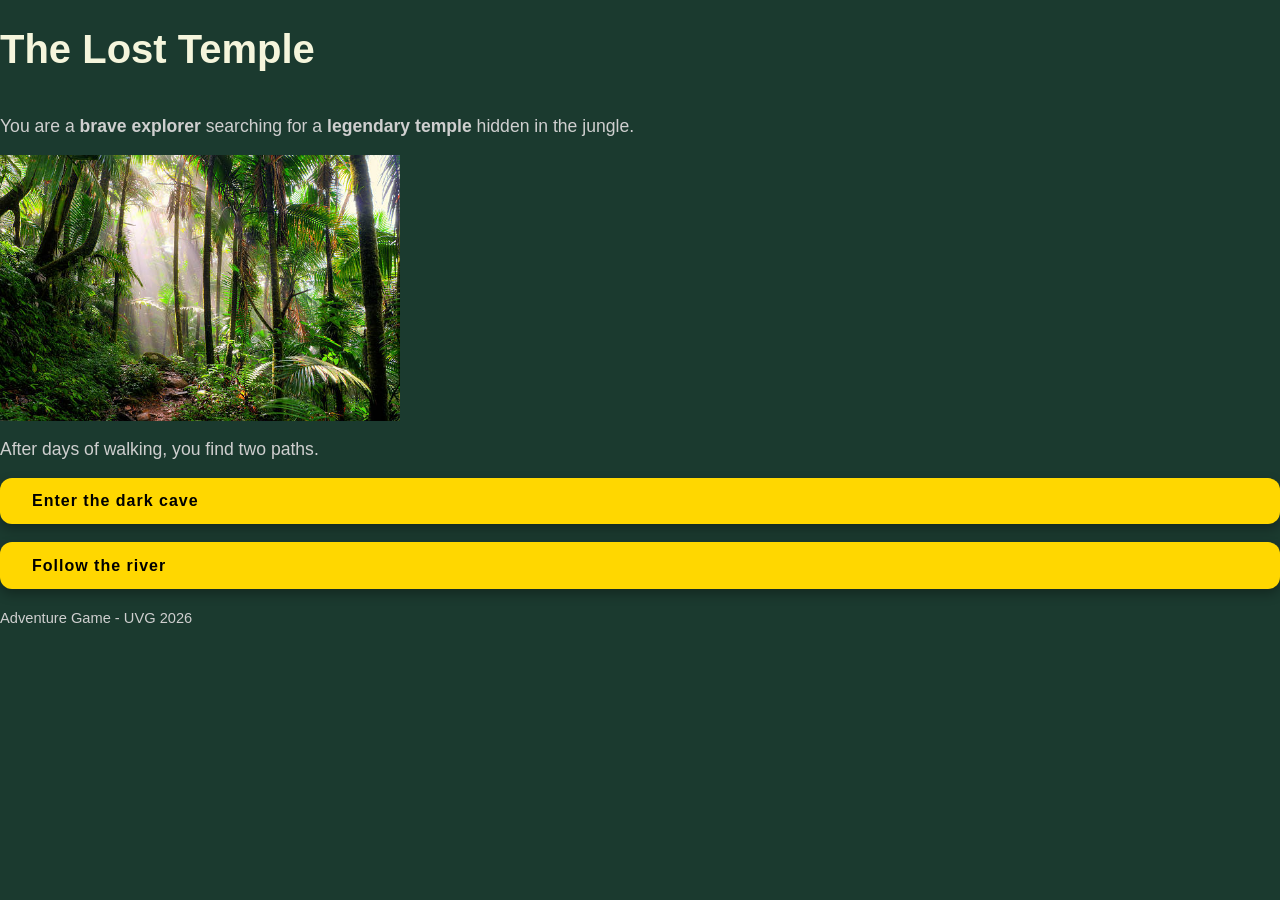
<file: index.html>
<!DOCTYPE html>
<html>
<head>
    <meta charset="UTF-8">
    <link rel="stylesheet" href="css/styles.css">
    <title>The Lost Temple - Start</title>
</head>
<body class="index-page">

<h1> The Lost Temple</h1>

<p>You are a <strong>brave explorer</strong> searching for a <b>legendary temple</b> hidden in the jungle.</p>

<img src="assets/jungle.jpg" alt="Jungle" width="400">

<p>After days of walking, you find two paths.</p>

<a href="paginas/path1.html">Enter the dark cave</a><br>
<a href="paginas/path2.html">Follow the river</a>

<footer>
    <p><small>Adventure Game - UVG 2026</small></p>
</footer>

</body>
</html>
</file>
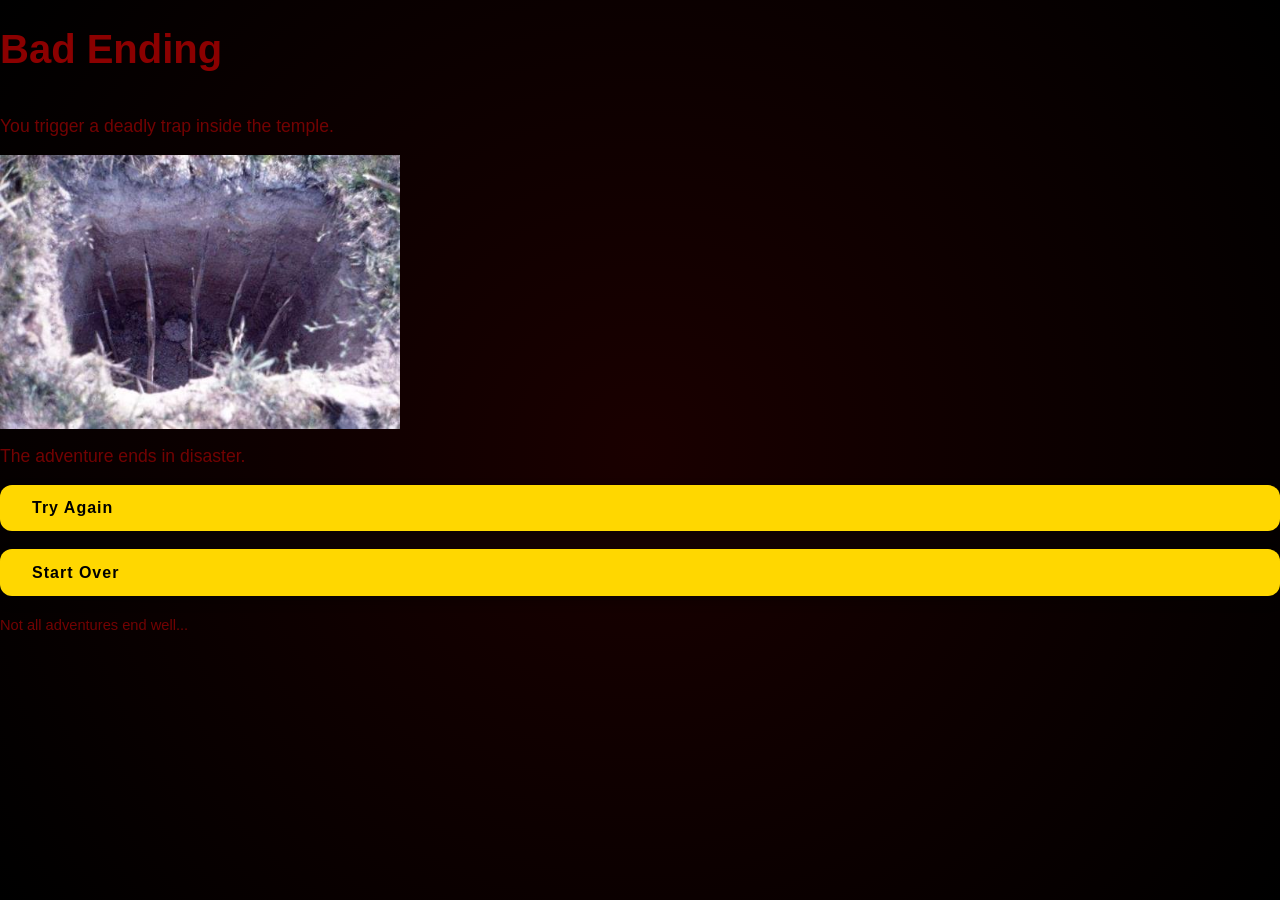
<file: paginas/bad.html>
<!DOCTYPE html>
<html>
<head>
    <meta charset="UTF-8">
    <link rel="stylesheet" href="../css/styles.css">
    <title>Bad Ending</title>
</head>
<body class="bad">

<h1>Bad Ending</h1>

<p>You trigger a deadly trap inside the temple.</p>

<img src="../assets/trap.jpg" alt="Trap" width="400">

<p>The adventure ends in disaster.</p>

<a href="../index.html">Try Again</a><br>
<a href="../index.html">Start Over</a>

<footer>
    <p><small>Not all adventures end well...</small></p>
</footer>

</body>
</html>
</file>
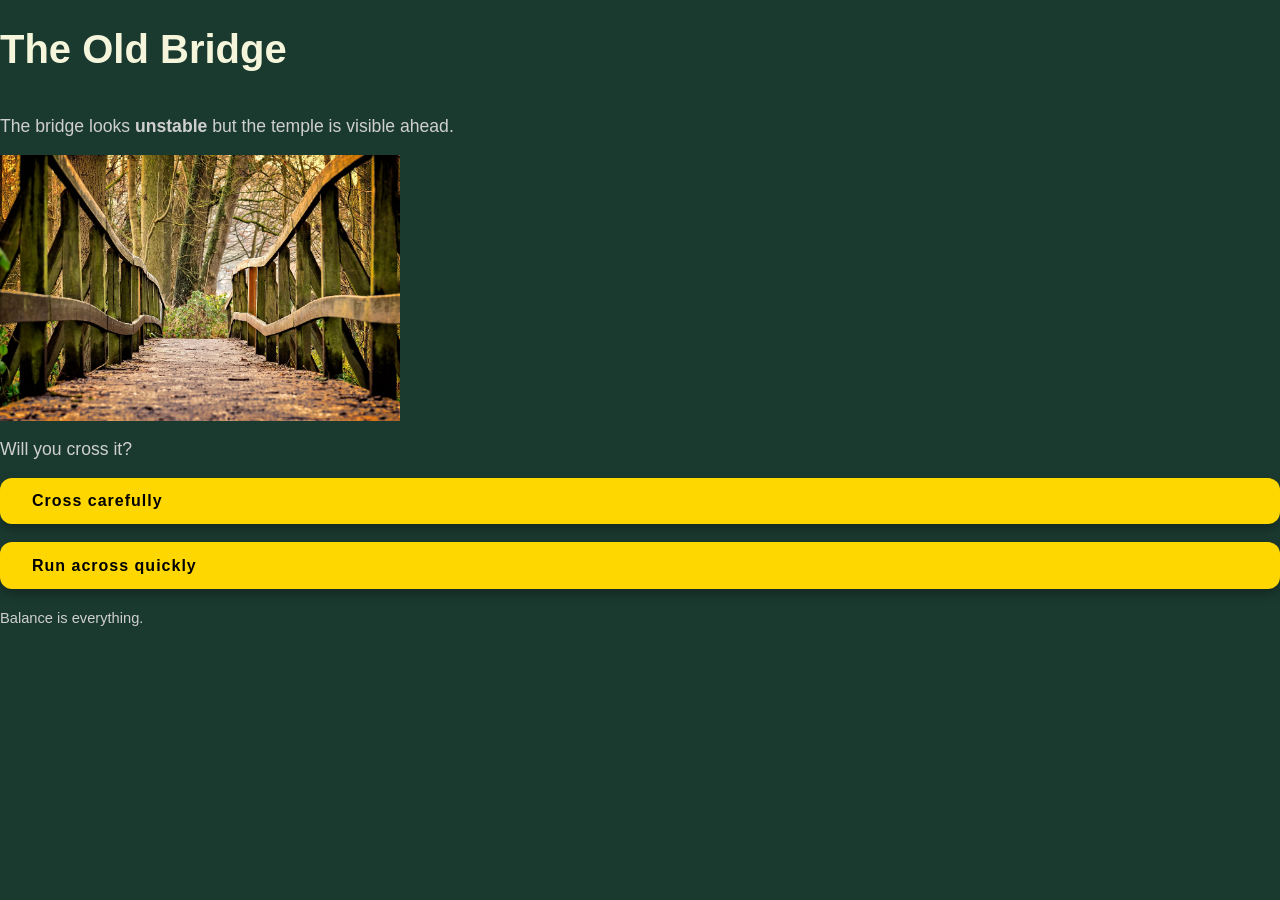
<file: paginas/bridge.html>
<!DOCTYPE html>
<html>
<head>
    <meta charset="UTF-8">
    <link rel="stylesheet" href="../css/styles.css">
    <title>The Bridge</title>
</head>
<body class="bridge-page">

<h1>The Old Bridge</h1>

<p>The bridge looks <b>unstable</b> but the temple is visible ahead.</p>

<img src="../assets/bridge.jpg" alt="Bridge" width="400">

<p>Will you cross it?</p>

<a href="good.html">Cross carefully</a><br>
<a href="bad.html">Run across quickly</a>

<footer>
    <p><small>Balance is everything.</small></p>
</footer>

</body>
</html>
</file>
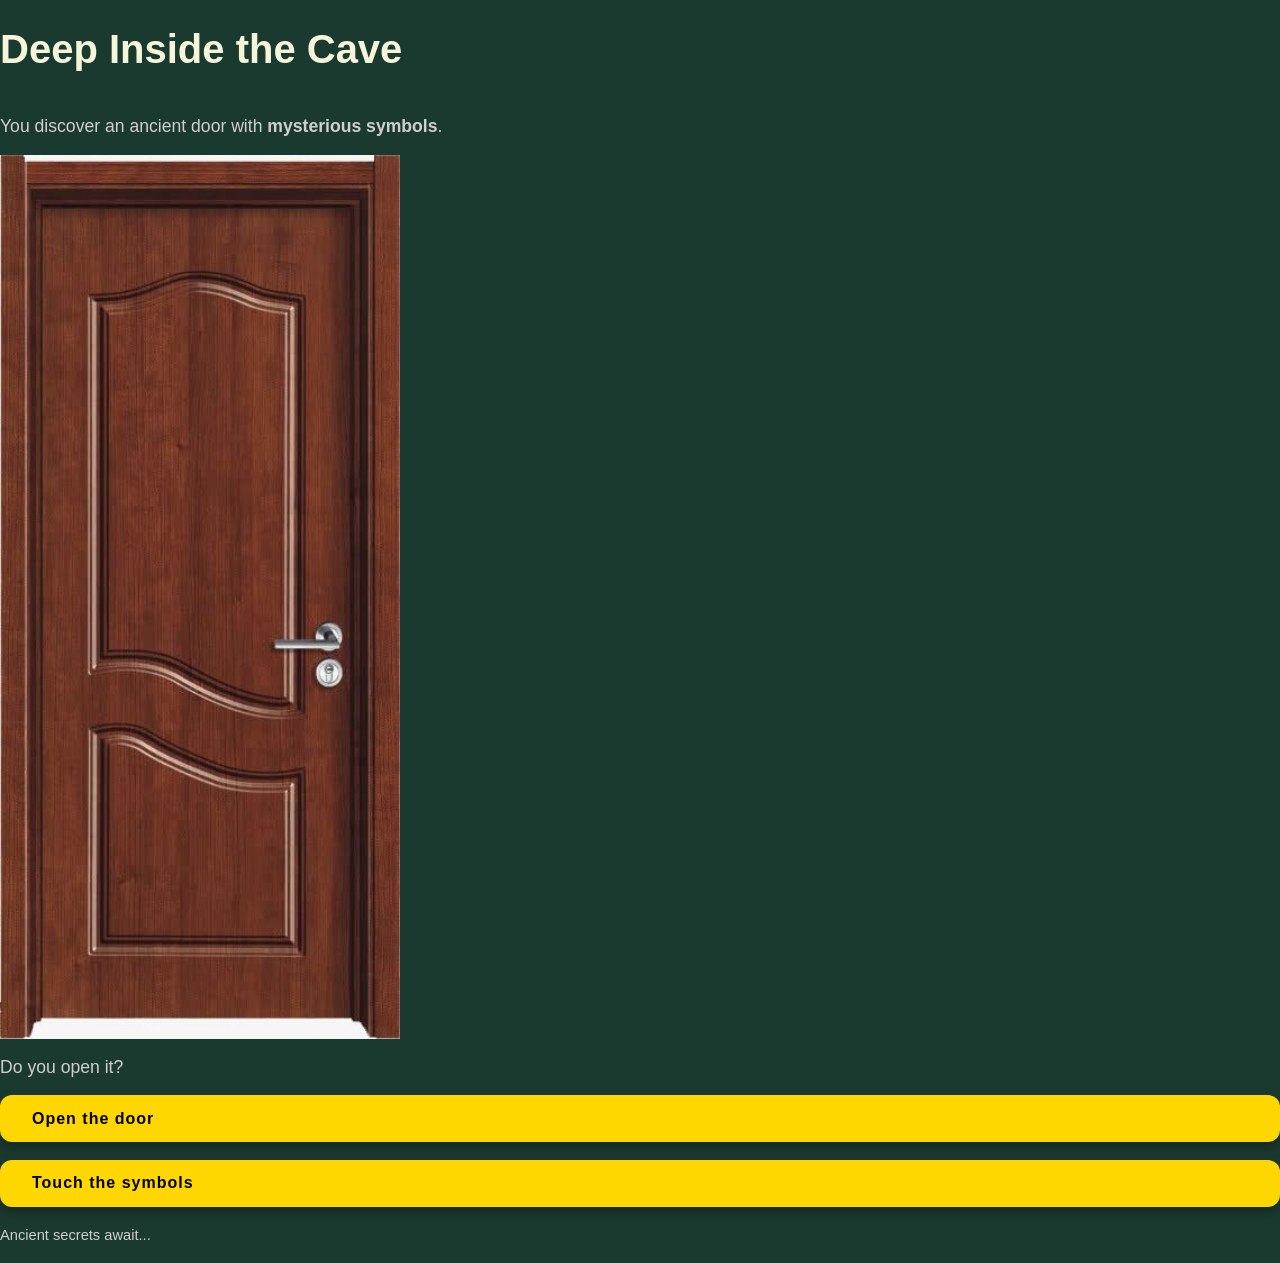
<file: paginas/challenge.html>
<!DOCTYPE html>
<html>
<head>
    <meta charset="UTF-8">
    <link rel="stylesheet" href="../css/styles.css">
    <title>Deep Inside</title>
</head>
<body class="cave-page">

<h1>Deep Inside the Cave</h1>

<p>You discover an ancient door with <strong>mysterious symbols</strong>.</p>

<img src="../assets/door.jpg" alt="Door" width="400">

<p>Do you open it?</p>

<a href="good.html">Open the door</a><br>
<a href="bad.html">Touch the symbols</a>

<footer>
    <p><small>Ancient secrets await...</small></p>
</footer>

</body>
</html>
</file>
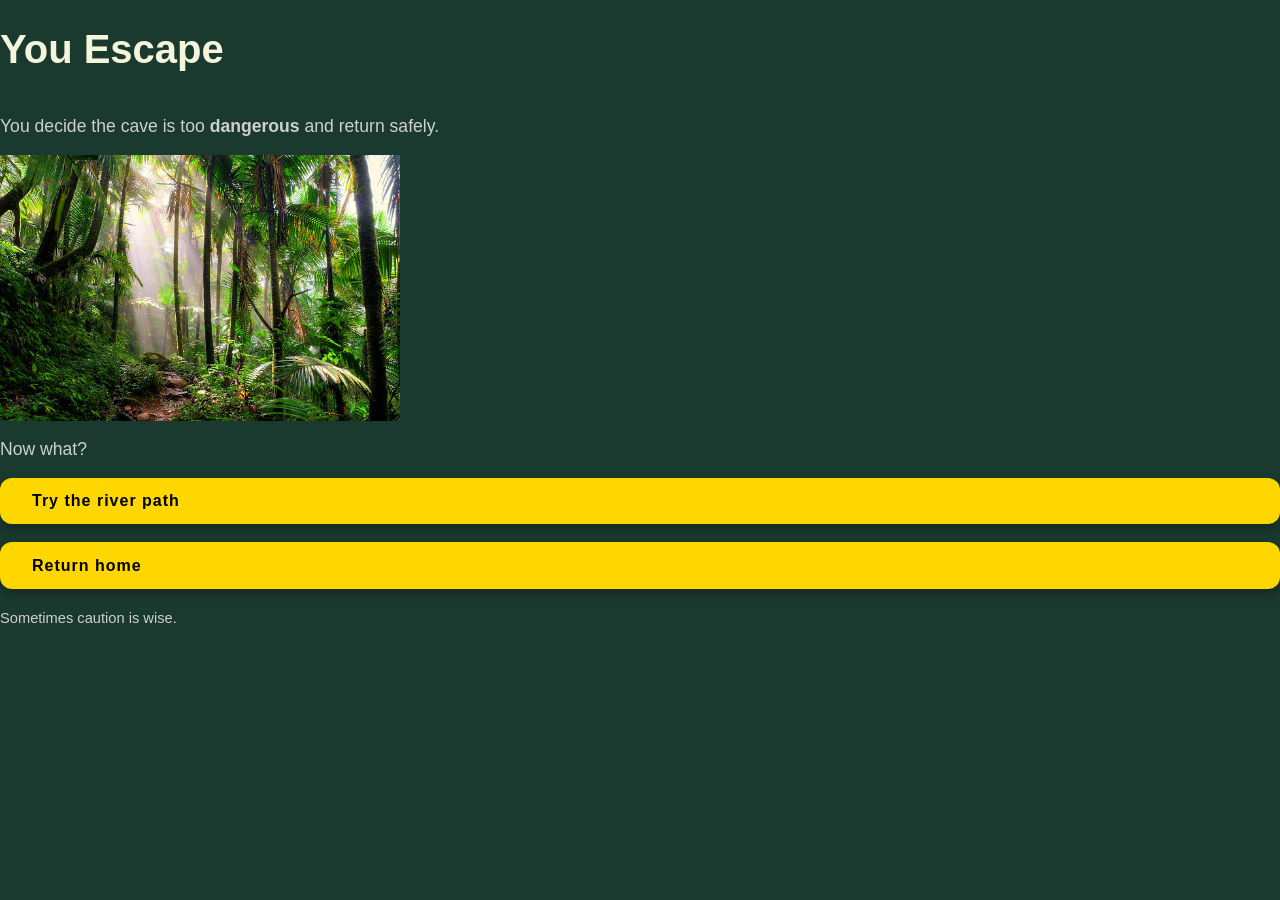
<file: paginas/escape.html>
<!DOCTYPE html>
<html>
<head>
    <meta charset="UTF-8">
    <link rel="stylesheet" href="../css/styles.css">
    <title>Escape</title>
</head>
<body class="escape-page">

<h1>You Escape</h1>

<p>You decide the cave is too <strong>dangerous</strong> and return safely.</p>

<img src="../assets/jungle.jpg" alt="Jungle" width="400">

<p>Now what?</p>

<a href="bridge.html">Try the river path</a><br>
<a href="neutral.html">Return home</a>

<footer>
    <p><small>Sometimes caution is wise.</small></p>
</footer>

</body>
</html>
</file>
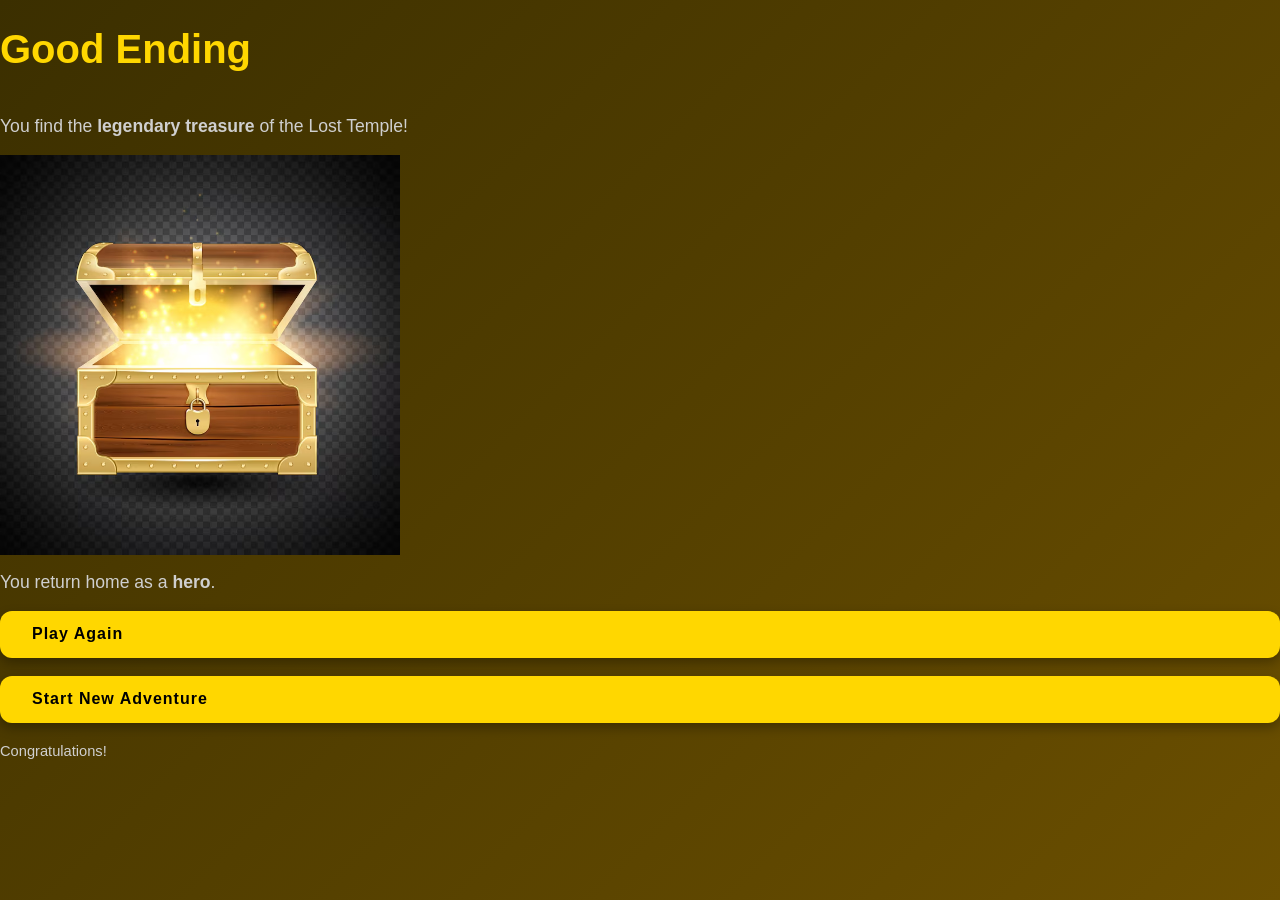
<file: paginas/good.html>
<!DOCTYPE html>
<html>
<head>
    <meta charset="UTF-8">
    <link rel="stylesheet" href="../css/styles.css">
    <title>Good Ending</title>
</head>
<body class="good">

<h1>Good Ending</h1>

<p>You find the <strong>legendary treasure</strong> of the Lost Temple!</p>

<img src="../assets/treasure.jpg" alt="Treasure" width="400">

<p>You return home as a <b>hero</b>.</p>

<a href="../index.html">Play Again</a><br>
<a href="../index.html">Start New Adventure</a>

<footer>
    <p><small>Congratulations!</small></p>
</footer>

</body>
</html>
</file>
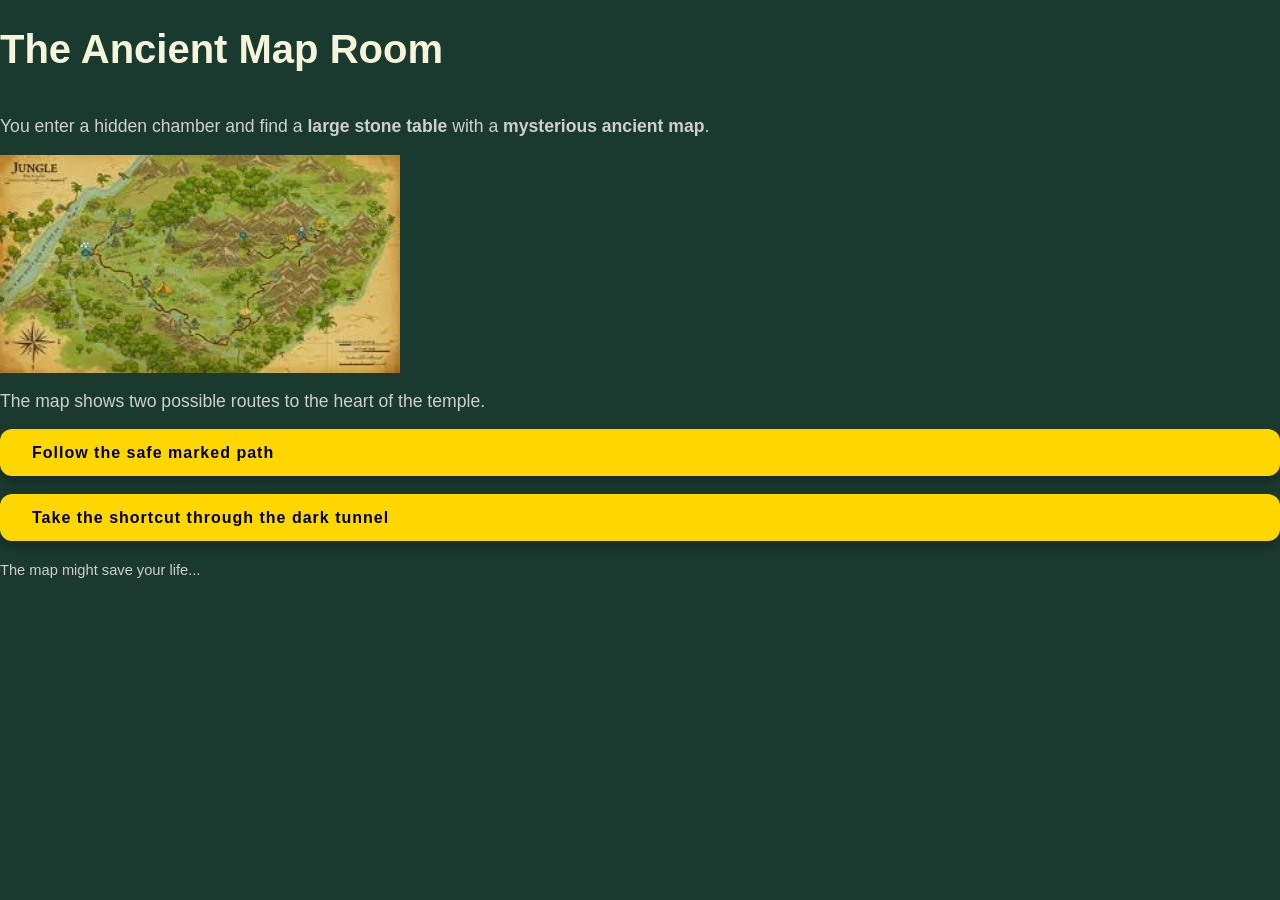
<file: paginas/map.html>
<!DOCTYPE html>
<html>
<head>
    <meta charset="UTF-8">
    <link rel="stylesheet" href="../css/styles.css">
    <title>The Ancient Map</title>
</head>
<body class="map-page">

<h1>The Ancient Map Room</h1>

<p>You enter a hidden chamber and find a <strong>large stone table</strong> with a <b>mysterious ancient map</b>.</p>

<img src="../assets/map.jpg" alt="Ancient Map" width="400">

<p>The map shows two possible routes to the heart of the temple.</p>

<a href="good.html">Follow the safe marked path</a><br>
<a href="bad.html">Take the shortcut through the dark tunnel</a>

<footer>
    <p><small>The map might save your life...</small></p>
</footer>

</body>
</html>
</file>
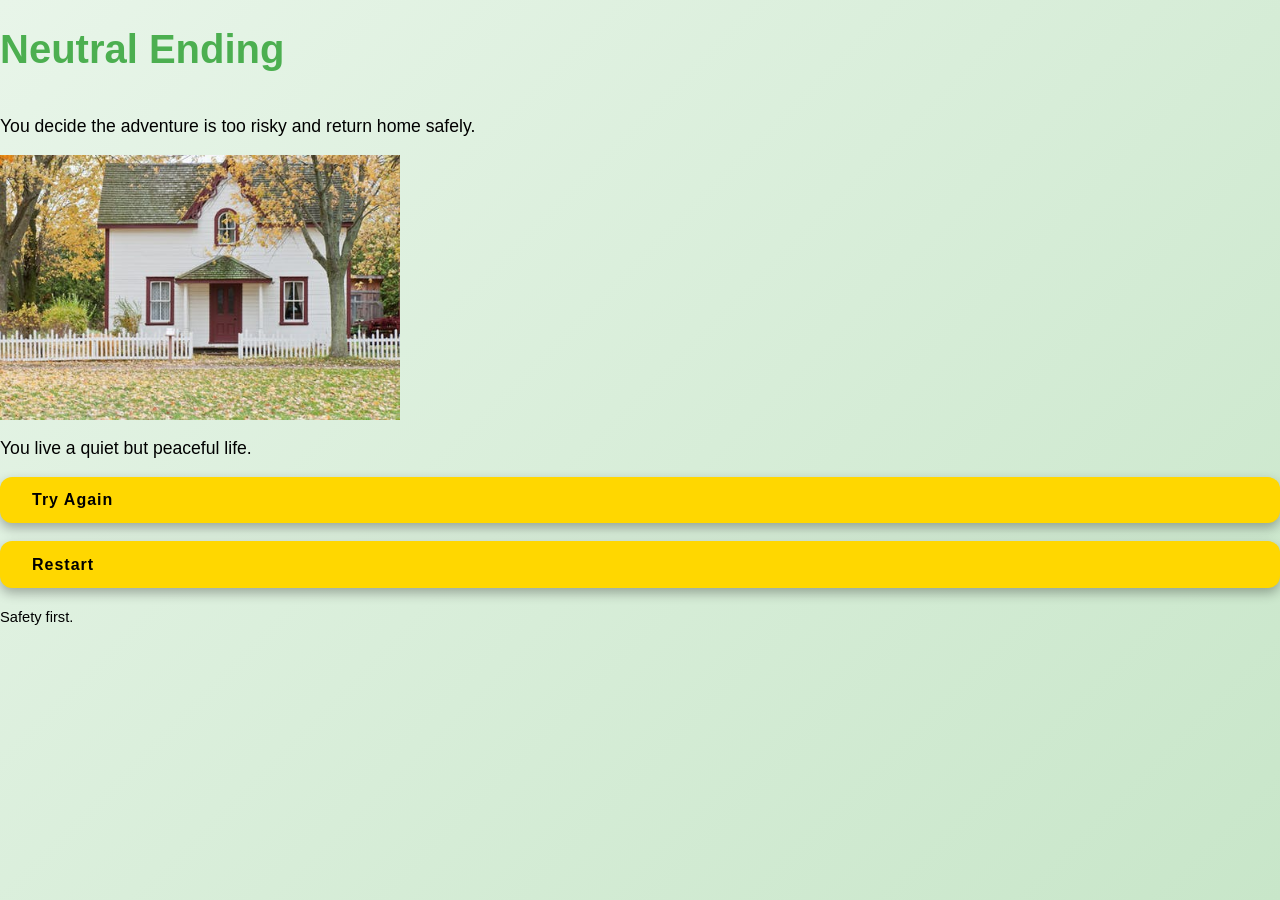
<file: paginas/neutral.html>
<!DOCTYPE html>
<html>
<head>
    <meta charset="UTF-8">
    <link rel="stylesheet" href="../css/styles.css">
    <title>Neutral Ending</title>
</head>
<body class="neutral">

<h1>Neutral Ending</h1>

<p>You decide the adventure is too risky and return home safely.</p>

<img src="../assets/home.jpg" alt="Home" width="400">

<p>You live a quiet but peaceful life.</p>

<a href="../index.html">Try Again</a><br>
<a href="../index.html">Restart</a>

<footer>
    <p><small>Safety first.</small></p>
</footer>

</body>
</html>
</file>
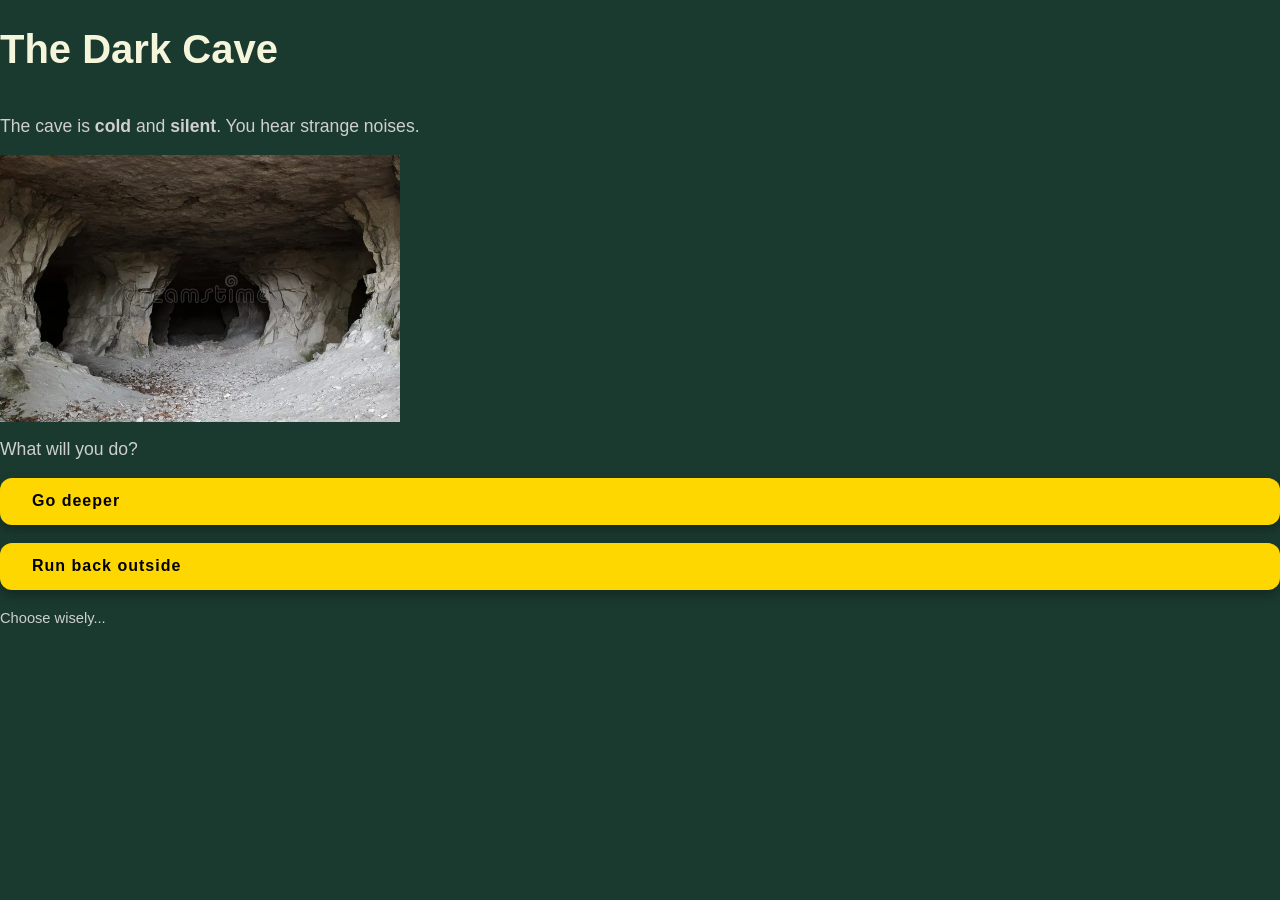
<file: paginas/path1.html>
<!DOCTYPE html>
<html>
<head>
    <meta charset="UTF-8">
    <link rel="stylesheet" href="../css/styles.css">
    <title>Dark Cave</title>
</head>
<body class="cave-page">

<h1>The Dark Cave</h1>

<p>The cave is <strong>cold</strong> and <b>silent</b>. You hear strange noises.</p>

<img src="../assets/cave.jpg" alt="Cave" width="400">

<p>What will you do?</p>

<a href="challenge.html">Go deeper</a><br>
<a href="escape.html">Run back outside</a>

<footer>
    <p><small>Choose wisely...</small></p>
</footer>

</body>
</html>
</file>
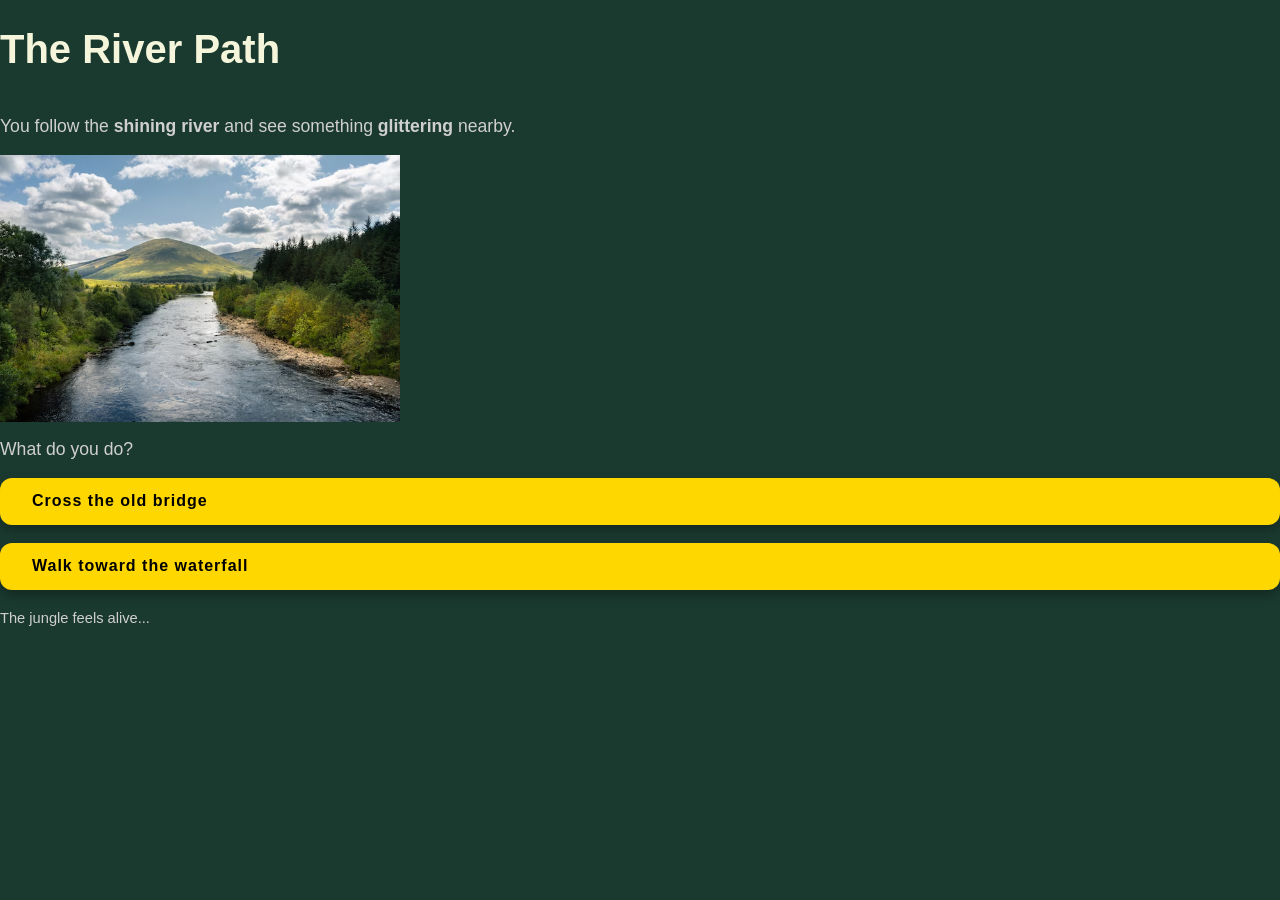
<file: paginas/path2.html>
<!DOCTYPE html>
<html>
<head>
    <meta charset="UTF-8">
    <link rel="stylesheet" href="../css/styles.css">
    <title>The River</title>
</head>
<body class="river-page">

<h1>The River Path</h1>

<p>You follow the <strong>shining river</strong> and see something <b>glittering</b> nearby.</p>

<img src="../assets/river.jpg" alt="River" width="400">

<p>What do you do?</p>

<a href="bridge.html">Cross the old bridge</a><br>
<a href="waterfall.html">Walk toward the waterfall</a>

<footer>
    <p><small>The jungle feels alive...</small></p>
</footer>

</body>
</html>
</file>
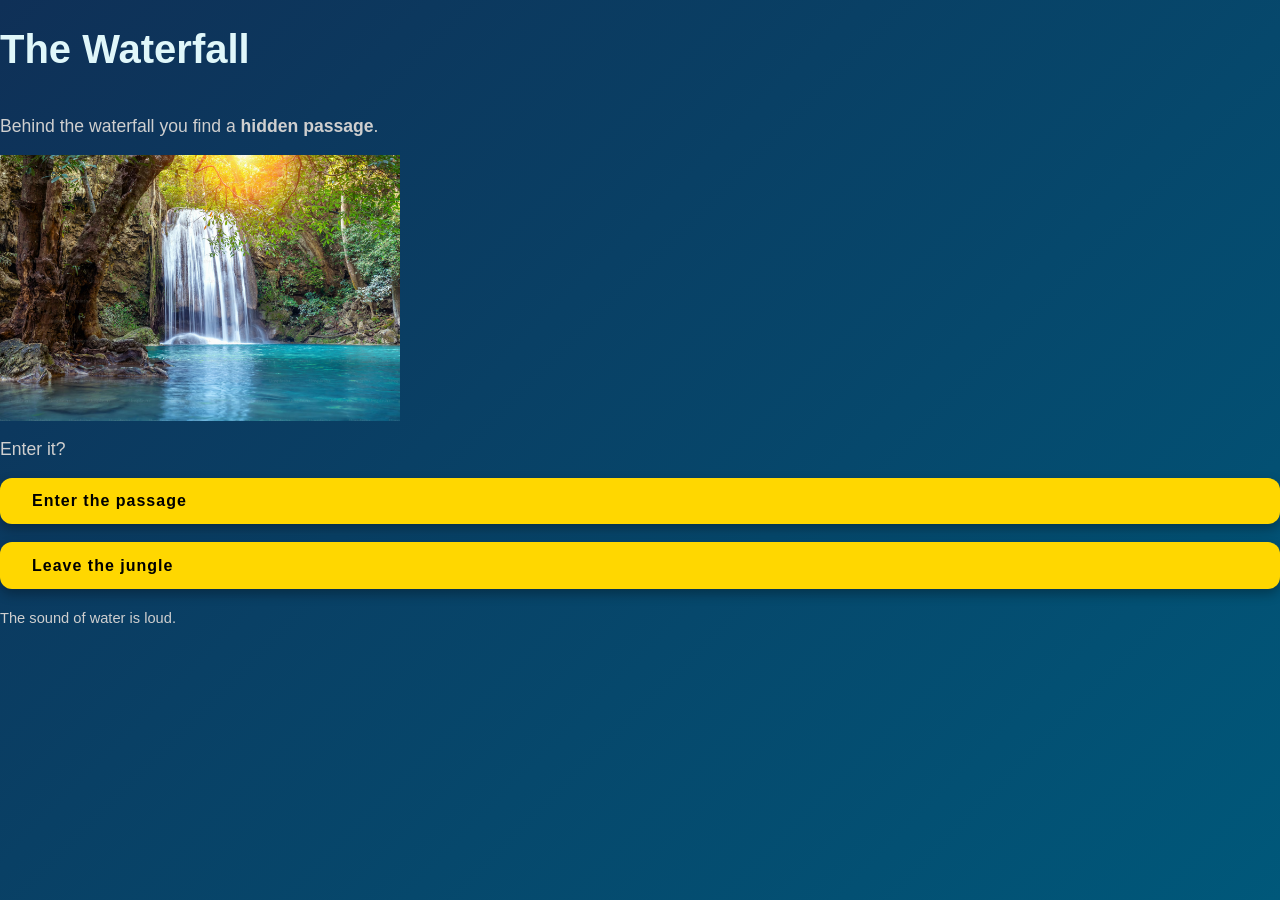
<file: paginas/waterfall.html>
<!DOCTYPE html>
<html>
<head>
    <meta charset="UTF-8">
    <link rel="stylesheet" href="../css/styles.css">
    <title>The Waterfall</title>
</head>
<body class="waterfall">

<h1>The Waterfall</h1>

<p>Behind the waterfall you find a <strong>hidden passage</strong>.</p>

<img src="../assets/waterfall.jpg" alt="Waterfall" width="400">

<p>Enter it?</p>

<a href="challenge.html">Enter the passage</a><br>
<a href="neutral.html">Leave the jungle</a>

<footer>
    <p><small>The sound of water is loud.</small></p>
</footer>

</body>
</html>
</file>
<file: css/styles.css>
/*DESIGN*/

:root {

    --color-primary: #1b3a2f;
    --color-secondary: #ffd700;

    --color-text: #f5f5dc;
    --color-text-dim: #cfcfcf;

    --color-good-bg: #3b2f00;
    --color-good-accent: #ffd700;

    --color-bad-bg: #000000;
    --color-bad-accent: #8b0000;

    --color-neutral-bg: #e8f5e9;
    --color-neutral-accent: #4caf50;

    --radius: 12px;
    --transition: 0.3s ease;
}

/*BASE*/

* {
    box-sizing: border-box;
}

body {
    margin: 0;
    font-family: 'Segoe UI', sans-serif;
    min-height: 100vh;
}

/*LAYOUT*/

body {
    display: flex;
    flex-direction: column;
    background-color: var(--color-primary);
    color: var(--color-text);
}

main {
    flex: 1;

    display: flex;
    flex-direction: column;
    justify-content: center;
    align-items: center;

    gap: 1.5rem;
    padding: 2rem;
    text-align: center;
}

.container {
    max-width: 800px;
}

/*TYPOGRAPHY*/

h1 {
    font-size: 2.5rem;
}

p {
    font-size: 1.1rem;
    color: var(--color-text-dim);
}

/*BUTTONS*/
a {
    display: inline-block;
    padding: 0.9rem 2rem;

    font-weight: bold;
    letter-spacing: 1px;

    background-color: var(--color-secondary);
    color: black;

    text-decoration: none;
    border-radius: var(--radius);

    box-shadow: 0 5px 12px rgba(0,0,0,0.3);

    transition: var(--transition);
}

a:hover {
    transform: translateY(-3px) scale(1.05);
}

a:active {
    transform: scale(0.95);
}

a:focus-visible {
    outline: 3px solid white;
    outline-offset: 4px;
}

/*ANIMATIONS*/

@keyframes fadeIn {
    from {
        opacity: 0;
        transform: translateY(20px);
    }
    to {
        opacity: 1;
        transform: translateY(0);
    }
}

@keyframes glowGold {
    0% { text-shadow: 0 0 5px gold; }
    50% { text-shadow: 0 0 20px gold; }
    100% { text-shadow: 0 0 5px gold; }
}

@keyframes dangerPulse {
    0% { opacity: 1; }
    50% { opacity: 0.6; }
    100% { opacity: 1; }
}

main {
    animation: fadeIn 0.8s ease;
}

/*PAGE THEMES*/

body.good {
    background: linear-gradient(135deg, #3b2f00, #6b4f00);
    color: var(--color-good-accent);
}

body.good h1 {
    animation: glowGold 2s infinite;
}

body.bad {
    background: radial-gradient(circle, #1a0000, #000000);
    color: var(--color-bad-accent);
}
body.bad p {
    color: #720202;
}

body.bad h1 {
    animation: dangerPulse 1.5s infinite;
}

body.neutral {
    background: linear-gradient(135deg, #e8f5e9, #c8e6c9);
    color:var(--color-neutral-accent);
}
body.neutral p {
    color: #000000;
}

body.waterfall {
    background: linear-gradient(135deg, #0f3057, #00587a);
    color: #e0f7fa;
}

/*RESPONSIVE */
@media (max-width: 600px) {
    h1 {
        font-size: 1.8rem;
    }

    a {
        width: 80%;
    }
}
</file>
